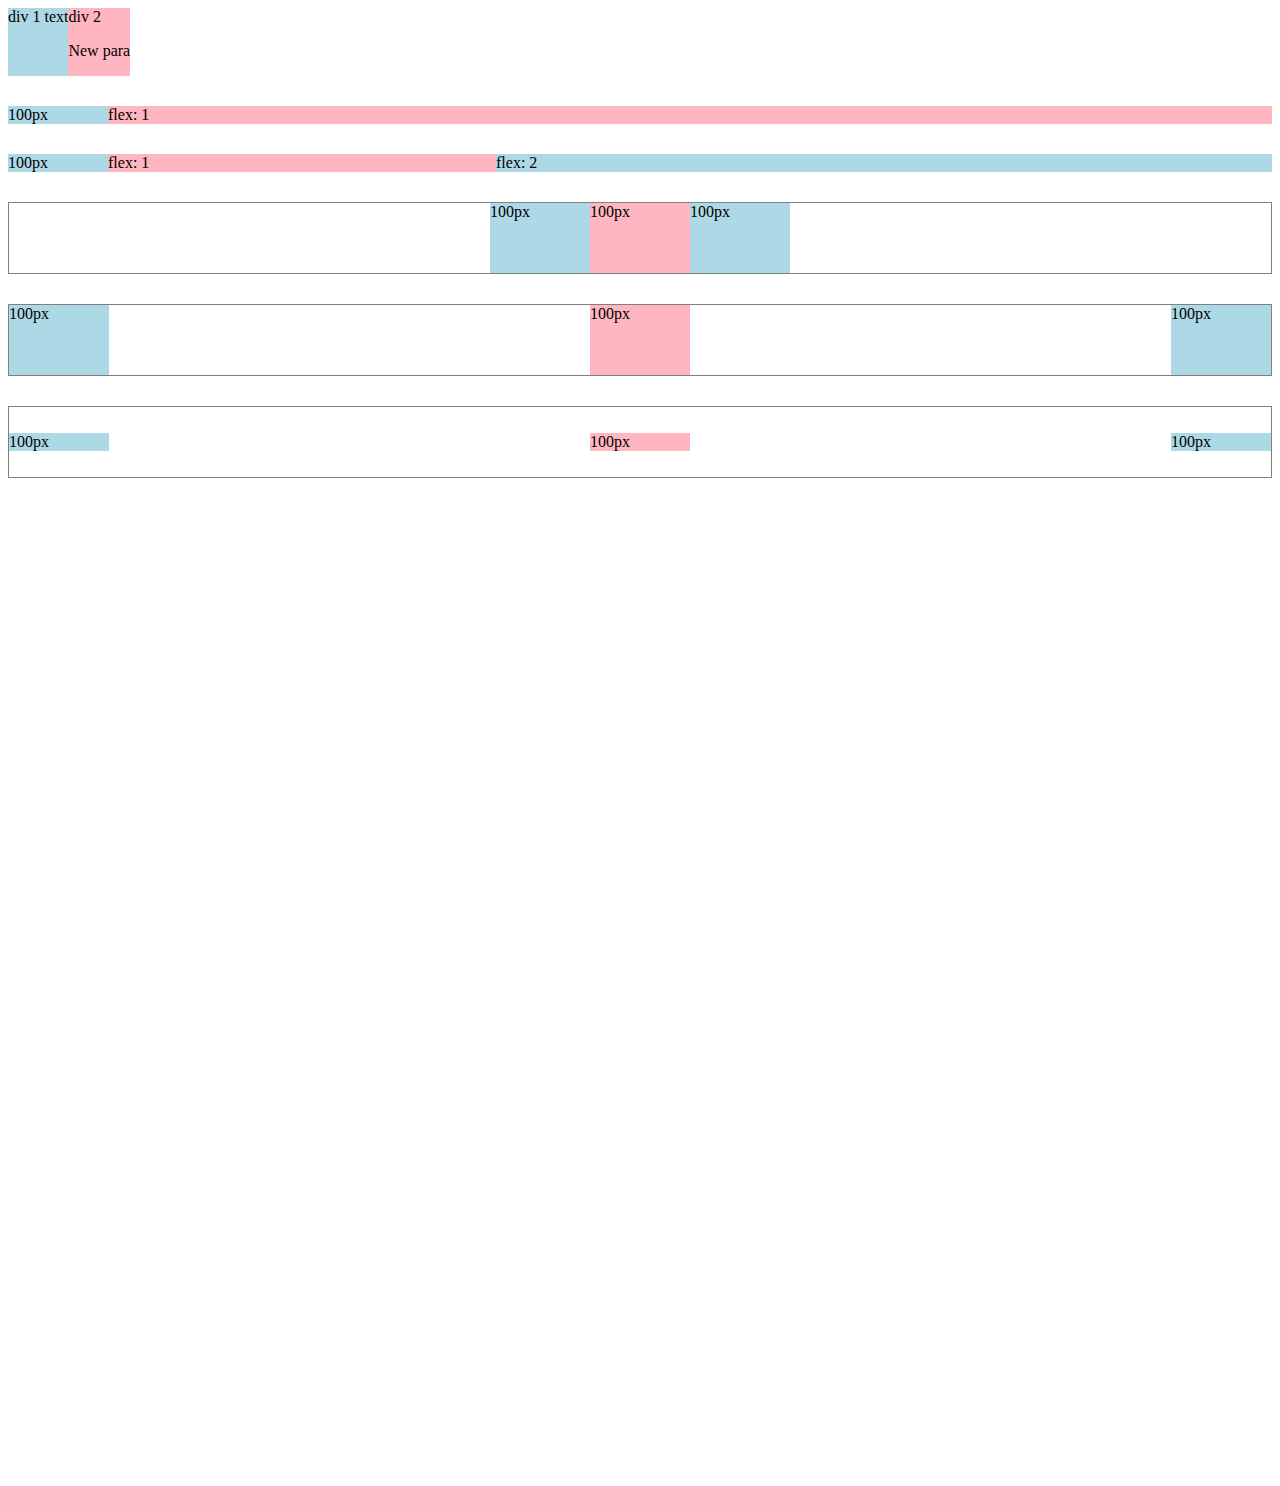
<file: flexbox.html>
<!DOCTYPE html>
<html>
	<head>
		<title>Flexbox Practice</title>
	</head>
	<body style="padding-bottom: 1000px;">
		<div style="display: flex; flex-direction: row">
			<div style="background-color: lightblue">div 1 text</div>
			<div style="background-color: lightpink">
				div 2
				<p>New para</p>
			</div>
		</div>

		<div style="display: flex; flex-direction: row; margin-top: 30px">
			<div style="background-color: lightblue; width: 100px" ;>100px</div>
			<div style="background-color: lightpink; flex: 1">flex: 1</div>
		</div>

		<div style="display: flex; flex-direction: row; margin-top: 30px">
			<div style="background-color: lightblue; width: 100px" ;>100px</div>
			<div style="background-color: lightpink; flex: 1">flex: 1</div>
			<div style="background-color: lightblue; flex: 2" ;>flex: 2</div>
		</div>

		<div
			style="
				display: flex;
				flex-direction: row;
				margin-top: 30px;
				height: 70px;
				border-width: 1px;
                border-style: solid;
                border-color: grey;
                justify-content: center;
			"
		>
			<div style="background-color: lightblue; width: 100px" ;>100px</div>
			<div style="background-color: lightpink; width:100px">100px</div>
			<div style="background-color: lightblue; width: 100px" ;>100px</div>
		</div>

        <div
        style="
            display: flex;
            flex-direction: row;
            margin-top: 30px;
            height: 70px;
            border-width: 1px;
            border-style: solid;
            border-color: grey;
            justify-content: space-between;
        "
    >
        <div style="background-color: lightblue; width: 100px" ;>100px</div>
        <div style="background-color: lightpink; width:100px">100px</div>
        <div style="background-color: lightblue; width: 100px" ;>100px</div>
    </div>

    <div
    style="
        display: flex;
        flex-direction: row;
        margin-top: 30px;
        height: 70px;
        border-width: 1px;
        border-style: solid;
        border-color: grey;
        justify-content: space-between;
        align-items: center;
    "
>
    <div style="background-color: lightblue; width: 100px" ;>100px</div>
    <div style="background-color: lightpink; width:100px">100px</div>
    <div style="background-color: lightblue; width: 100px" ;>100px</div>
</div>
	</body>
</html>
</file>
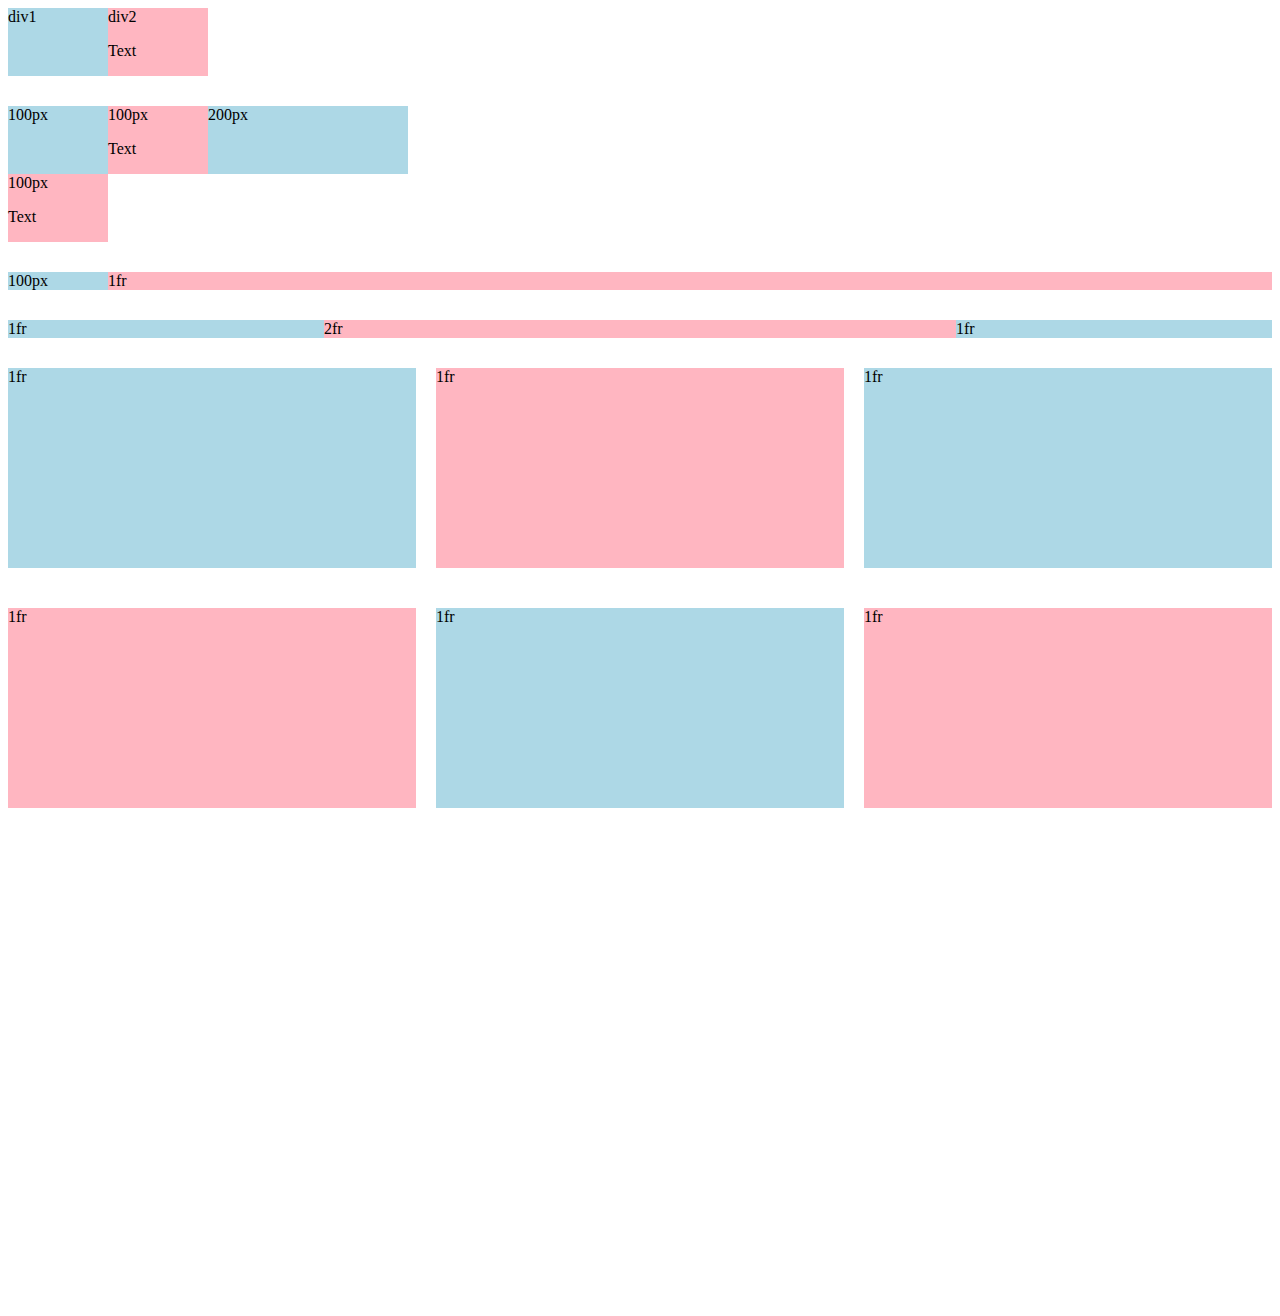
<file: grid.html>
<!DOCTYPE html>
<html>
	<head>
		<title>Grid Practice</title>
	</head>
	<body style="padding-bottom: 500px">
		<div style="display: grid; grid-template-columns: 100px 100px">
			<div style="background-color: lightblue">div1</div>
			<div style="background-color: lightpink">
				div2
				<p>Text</p>
			</div>
		</div>

		<div
			style="
				display: grid;
				grid-template-columns: 100px 100px 200px;
				margin-top: 30px;
			"
		>
			<div style="background-color: lightblue">100px</div>
			<div style="background-color: lightpink">
				100px
				<p>Text</p>
			</div>
			<div style="background-color: lightblue">200px</div>
			<div style="background-color: lightpink">
				100px
				<p>Text</p>
			</div>
		</div>

		<div
			style="display: grid; grid-template-columns: 100px 1fr; margin-top: 30px"
		>
			<div style="background-color: lightblue">100px</div>
			<div style="background-color: lightpink">1fr</div>
		</div>

		<div
			style="
				display: grid;
				grid-template-columns: 1fr 2fr 1fr;
				margin-top: 30px;
			"
		>
			<div style="background-color: lightblue">1fr</div>
			<div style="background-color: lightpink">2fr</div>
			<div style="background-color: lightblue">1fr</div>
		</div>

		<div
			style="
				display: grid;
				grid-template-columns: 1fr 1fr 1fr;
				margin-top: 30px;
                column-gap: 20px;
                row-gap: 40px;
			"
		>
			<div style="background-color: lightblue; height: 200px">1fr</div>
			<div style="background-color: lightpink; height: 200px">1fr</div>
			<div style="background-color: lightblue; height: 200px">1fr</div>
			<div style="background-color: lightpink; height: 200px">1fr</div>
			<div style="background-color: lightblue; height: 200px">1fr</div>
			<div style="background-color: lightpink; height: 200px">1fr</div>
		</div>
	</body>
</html>
</file>
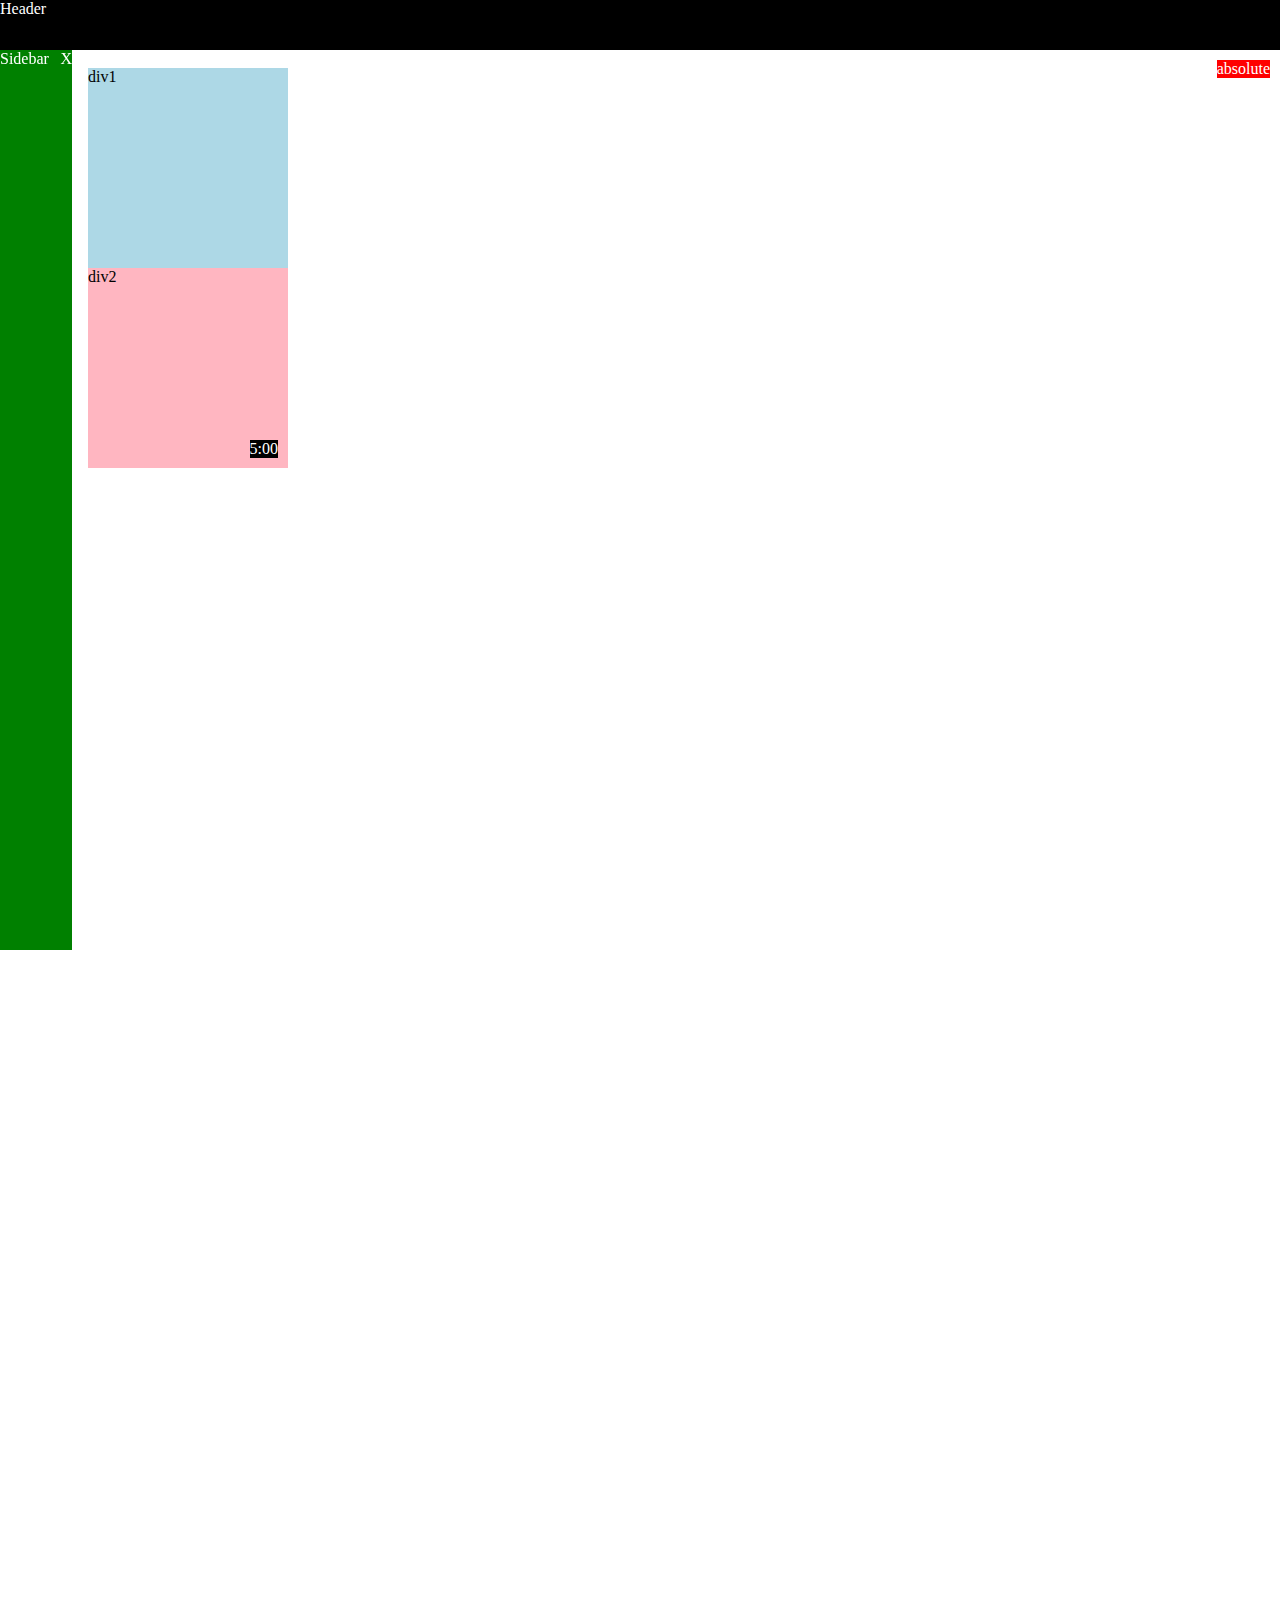
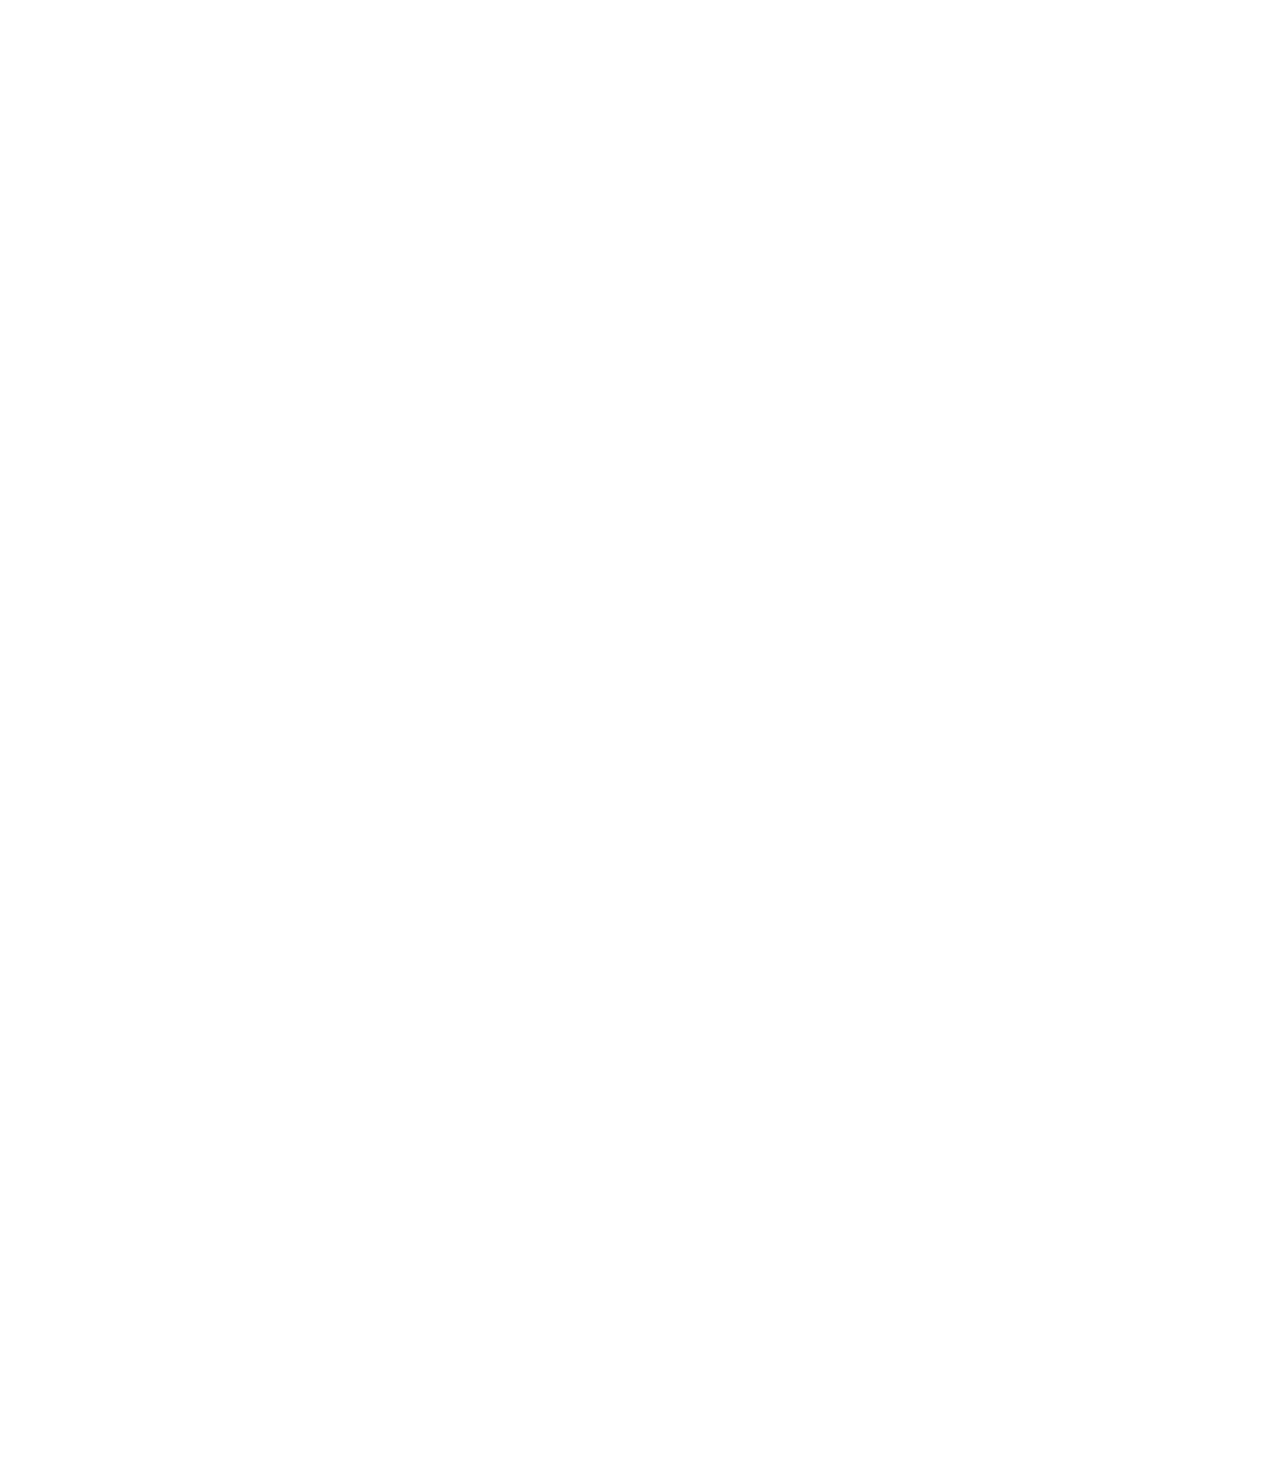
<file: position.html>
<!DOCTYPE html>
<html>
	<head>
		<title>Position Practice</title>
	</head>
	<body style="height: 3000px; padding-top: 60px; padding-left: 80px">
		<div
			style="
				background-color: black;
				color: white;
				position: fixed;
				top: 0;
				height: 50px;
				left: 0px;
				right: 0px;
				z-index: 1;
			"
		>
			Header
		</div>

		<div
			style="
				background-color: green;
				color: white;
				position: fixed;
				left: 0;
				bottom: 0;
				top: 50px;
				height: 100%;
				width: 72px;
			"
		>
			Sidebar
			<div style="position: absolute; color: white; top: 0px; right: 0px">
				X
			</div>
		</div>

		<div
			style="
				position: absolute;
				background-color: red;
				color: white;
				top: 60px;
				right: 10px;
			"
		>
			absolute
		</div>

		<div
			style="
				background-color: lightblue;
				height: 200px;
				width: 200px;
				position: static;
			"
		>
			div1
		</div>
		<div
			style="
				background-color: lightpink;
				height: 200px;
				width: 200px;
				position: relative;
			"
		>
			div2
			<div
				style="
					position: absolute;
					background-color: black;
					color: white;
					bottom: 10px;
					right: 10px;
				"
			>
				5:00
			</div>
		</div>
	</body>
</html>
</file>
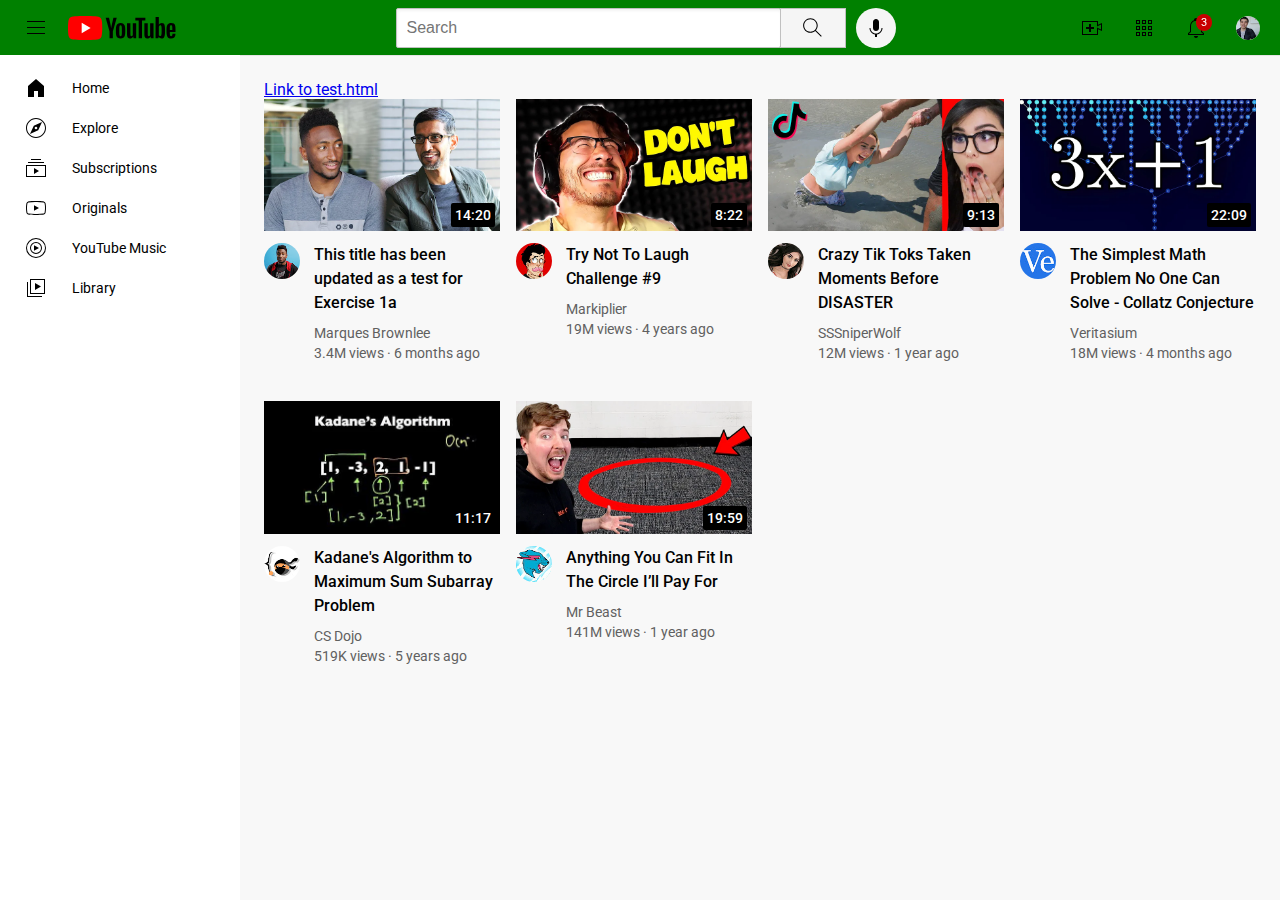
<file: youtube.html>
<!DOCTYPE html>
<html>
	<head>
		<title>YouTube.com Clone</title>

		<link rel="preconnect" href="https://fonts.googleapis.com" />
		<link rel="preconnect" href="https://fonts.gstatic.com" crossorigin />
		<link
			href="https://fonts.googleapis.com/css2?family=Roboto:wght@400;500;700&display=swap"
			rel="stylesheet"
		/>

		<link rel="stylesheet" href="styles/general.css" />
		<link rel="stylesheet" href="styles/header.css" />
		<link rel="stylesheet" href="styles/sidebar.css" />
		<link rel="stylesheet" href="styles/video.css" />
	</head>
	<body>
		<header class="header">
			<div class="left-section">
				<img src="icons/hamburger-menu.svg" class="hamburger-menu" />
				<img src="icons/youtube-logo.svg" class="youtube-logo" />
			</div>
			<div class="middle-section">
				<input class="search-bar" type="text" placeholder="Search" />
				<button class="search-btn">
					<img class="search-icon" src="icons/search.svg" />
					<div class="tooltip">Search</div>
				</button>
				<!-- Put position absolute inside position relative to create tooltips -->
				<button class="voice-search-btn">
					<img class="voice-search-icon" src="icons/voice-search-icon.svg" />
					<div class="tooltip">Search with Your Voice</div>
				</button>
			</div>
			<div class="right-section">
				<div class="upload-icon-container">
					<img class="upload-icon" src="icons/upload.svg" />
					<div class="tooltip">Create</div>
				</div>

				<div class="youtube-apps-container">
					<img class="youtube-apps-icon" src="icons/youtube-apps.svg" />
					<div class="tooltip">YouTube Apps</div>
				</div>
				<div class="notifications-icon-container">
					<img class="notifications-icon" src="icons/notifications.svg" />
					<div class="notifications-count">3</div>
					<div class="tooltip">Notifications</div>
				</div>
				<div class="your-profile-container">
					<img
						class="current-user-picture"
						src="channel-pictures/my-channel.jpeg"
					/>
					<div class="tooltip">Your Account</div>
				</div>
			</div>
		</header>

		<nav class="sidebar">
			<div class="sidebar-link">
				<img src="icons/home.svg" />
				<div>Home</div>
			</div>
			<div class="sidebar-link">
				<img src="icons/explore.svg" />
				<div>Explore</div>
			</div>
			<div class="sidebar-link">
				<img src="icons/subscriptions.svg" />
				<div>Subscriptions</div>
			</div>
			<div class="sidebar-link">
				<img src="icons/originals.svg" />
				<div>Originals</div>
			</div>
			<div class="sidebar-link">
				<img src="icons/youtube-music.svg" />
				<div>YouTube Music</div>
			</div>
			<div class="sidebar-link">
				<img src="icons/library.svg" />
				<div>Library</div>
			</div>
		</nav>

		<main>
			<a href="https://ellisbirch.github.io/supersimple-website/">Link to test.html</a>
			<section class="main-grid">
				<a href="https://m.youtube.com/watch?v=n2RNcPRtAiY">
					<div class="video-preview">
						<div class="thumbnail-row">
							<img class="thumbnail" src="thumbnails/thumbnail-1.webp" />
							<div class="video-time">14:20</div>
						</div>
						<div class="video-info-grid">
							<div class="channel-picture">
								<div class="channel-picture-container">
									<img
										class="profile-picture"
										src="channel-pictures/channel-1.jpeg"
									/>
									<div class="tooltip">
										<img src="channel-pictures/channel-1.jpeg" />
										<div class="channel-info">
											<div class="tooltip-channel-name">Marques Brownlee</div>
											<div class="tooltip-channel-subs">15M subscribers</div>
										</div>
									</div>
								</div>
							</div>
							<div class="video-info">
								<p class="video-title">
									This title has been updated as a test for Exercise 1a
								</p>
								<p class="video-author">Marques Brownlee</p>
								<p class="video-stats">3.4M views &#183; 6 months ago</p>
							</div>
						</div>
					</div>
				</a>

				<a href="https://www.youtube.com/watch?v=mP0RAo9SKZk">
					<div class="video-preview">
						<div class="thumbnail-row">
							<img class="thumbnail" src="thumbnails/thumbnail-2.webp" />
							<div class="video-time">8:22</div>
						</div>
						<div class="video-info-grid">
							<div class="channel-picture">
								<div class="channel-picture-container">
									<img
										class="profile-picture"
										src="channel-pictures/channel-2.jpeg"
									/>
									<div class="tooltip">
										<img src="channel-pictures/channel-2.jpeg" />
										<div class="channel-info">
											<div class="tooltip-channel-name">Markiplier</div>
											<div class="tooltip-channel-subs">3M subscribers</div>
										</div>
									</div>
								</div>
							</div>
							<div class="video-info">
								<p class="video-title">Try Not To Laugh Challenge #9</p>
								<p class="video-author">Markiplier</p>
								<p class="video-stats">19M views &#183; 4 years ago</p>
							</div>
						</div>
					</div>
				</a>

				<a href="https://m.youtube.com/watch?v=FgjPQQeTh1w">
					<div class="video-preview">
						<div class="thumbnail-row">
							<img class="thumbnail" src="thumbnails/thumbnail-3.webp" />
							<div class="video-time">9:13</div>
						</div>
						<div class="video-info-grid">
							<div class="channel-picture">
								<div class="channel-picture-container">
									<img
										class="profile-picture"
										src="channel-pictures/channel-3.jpeg"
									/>
									<div class="tooltip">
										<img src="channel-pictures/channel-3.jpeg" />
										<div class="channel-info">
											<div class="tooltip-channel-name">SSSniperWolf</div>
											<div class="tooltip-channel-subs">300k subscribers</div>
										</div>
									</div>
								</div>
							</div>
							<div class="video-info">
								<p class="video-title">
									Crazy Tik Toks Taken Moments Before DISASTER
								</p>
								<p class="video-author">SSSniperWolf</p>
								<p class="video-stats">12M views &#183; 1 year ago</p>
							</div>
						</div>
					</div>
				</a>

				<a href="https://m.youtube.com/watch?v=094y1Z2wpJg">
					<div class="video-preview">
						<div class="thumbnail-row">
							<img class="thumbnail" src="thumbnails/thumbnail-4.webp" />
							<div class="video-time">22:09</div>
						</div>
						<div class="video-info-grid">
							<div class="channel-picture">
								<div class="channel-picture-container">
									<img
										class="profile-picture"
										src="channel-pictures/channel-4.jpeg"
									/>
									<div class="tooltip">
										<img src="channel-pictures/channel-4.jpeg" />
										<div class="channel-info">
											<div class="tooltip-channel-name">Veritasium</div>
											<div class="tooltip-channel-subs">8.2M subscribers</div>
										</div>
									</div>
								</div>
							</div>
							<div class="video-info">
								<p class="video-title">
									The Simplest Math Problem No One Can Solve - Collatz
									Conjecture
								</p>
								<p class="video-author">Veritasium</p>
								<p class="video-stats">18M views &#183; 4 months ago</p>
							</div>
						</div>
					</div>
				</a>

				<a href="https://m.youtube.com/watch?v=86CQq3pKSUw"
					><div class="video-preview">
						<div class="thumbnail-row">
							<img class="thumbnail" src="thumbnails/thumbnail-5.webp" />
							<div class="video-time">11:17</div>
						</div>
						<div class="video-info-grid">
							<div class="channel-picture">
								<div class="channel-picture-container">
									<img
										class="profile-picture"
										src="channel-pictures/channel-5.jpeg"
									/>
									<div class="tooltip">
										<img src="channel-pictures/channel-5.jpeg" />
										<div class="channel-info">
											<div class="tooltip-channel-name">CS Dojo</div>
											<div class="tooltip-channel-subs">1.2M subscribers</div>
										</div>
									</div>
								</div>
							</div>
							<div class="video-info">
								<p class="video-title">
									Kadane's Algorithm to Maximum Sum Subarray Problem
								</p>
								<p class="video-author">CS Dojo</p>
								<p class="video-stats">519K views &#183; 5 years ago</p>
							</div>
						</div>
					</div>
				</a>

				<a href="https://m.youtube.com/watch?v=yXWw0_UfSFg">
					<div class="video-preview">
						<div class="thumbnail-row">
							<img class="thumbnail" src="thumbnails/thumbnail-6.webp" />
							<div class="video-time">19:59</div>
						</div>
						<div class="video-info-grid">
							<div class="channel-picture">
								<div class="channel-picture-container">
									<img
										class="profile-picture"
										src="channel-pictures/channel-6.jpeg"
									/>
									<div class="tooltip">
										<img src="channel-pictures/channel-6.jpeg" />
										<div class="channel-info">
											<div class="tooltip-channel-name">Mr Beast</div>
											<div class="tooltip-channel-subs">33M subscribers</div>
										</div>
									</div>
								</div>
							</div>
							<div class="video-info">
								<p class="video-title">
									Anything You Can Fit In The Circle I’ll Pay For
								</p>
								<p class="video-author">Mr Beast</p>
								<p class="video-stats">141M views &#183; 1 year ago</p>
							</div>
						</div>
					</div>
				</a>
			</section>
		</main>
	</body>
</html>
</file>
<file: styles/general.css>
p {
    margin-top: 0;
    margin-bottom: 0;
}

body {
    /* This style below will be inherited by the whole webpage */
    margin: 0;
    padding-top: 80px;
    padding-left: 96px;
    padding-right: 24px;
    background-color: rgb(248,248,248);
    font-family: Roboto, Arial;
}

@media (min-width: 1200.1px) {
    body {
      margin-left: 168px;
    }
  }
</file>
<file: styles/header.css>
.header {
  height: 55px;
  display: flex;
  flex-direction: row;
  justify-content: space-between;
  position: fixed;
  top: 0;
  left: 0;
  right: 0;
  height: 55px;
  background-color: green;
  border-bottom-width: 1px;
  border-bottom-style: solid;
  border-bottom-color: rgb(228,228,228);
  z-index: 100;
}

.left-section {
  display: flex;
  align-items: center;
}

.hamburger-menu {
  height: 24px;
  margin-left: 24px;
  margin-right: 20px;
}

.youtube-logo {
  height: 24px;
}

.middle-section {
  flex: 1;
  margin-left: 70px;
  margin-right: 35px;
  max-width: 500px;
  display: flex;
  align-items: center;
}

.search-bar {
  flex: 1;
  height: 36px;
  padding-left: 10px;
  font-size: 16px;
  border: 1px solid rgb(192,192,192);
  border-radius: 2px;
  box-shadow: inset 1px 2px 3px rgba(0, 0, 0, 0.05);
  width: 0;
}

.search-bar::placeholder {
  font-size: 16px;
}

.search-icon {
  height: 25px;
}

.search-btn {
  height: 40px;
  width: 66px;
  background-color: rgb(245, 245, 245);
  border-width: 1px;
  border-style: solid;
  border-color: rgb(192, 192, 192);
  margin-left: -1px;
  margin-right: 10px;
  cursor: pointer;
}

.search-btn,
.voice-search-btn,
.upload-icon-container,
.youtube-apps-container,
.notifications-icon-container,
.your-profile-container {
  display: flex;
  position: relative;
  justify-content: center;
  align-items: center;
  cursor: pointer;
}


.search-btn .tooltip,
.voice-search-btn .tooltip,
.upload-icon-container .tooltip,
.youtube-apps-container .tooltip,
.notifications-icon-container .tooltip,
.your-profile-container .tooltip
 {
  position: absolute;
  background-color: gray;
  color: white;
  padding: 4px 8px;
  border-radius: 2px;
  font-size: 12px;
  bottom: -30px;
  opacity: 0;
  transition: opacity 0.15s;
  pointer-events: none;
  white-space: nowrap;
  font-family: Roboto, Arial;
}

.search-btn:hover .tooltip,
.voice-search-btn:hover .tooltip,
.upload-icon-container:hover .tooltip,
.youtube-apps-container:hover .tooltip,
.notifications-icon-container:hover .tooltip,
.your-profile-container:hover .tooltip {
  opacity: 1;
}


.voice-search-icon {
    height: 24px;
}

.voice-search-btn {
  height: 40px;
  width: 40px;
  border-radius: 20px;
  border: none;
  background-color: rgb(245,245,245);
}

.right-section {
  width: 180px;
  margin-right: 20px;
  display: flex;
  align-items: center;
  justify-content: space-between;
  flex-shrink: 0;
}

.upload-icon {
    height: 24px;
}

.youtube-apps-icon {
    height: 24px;
}

.notifications-count {
  position: absolute;
  top: -2px;
  right: -4px;
  background-color: rgb(200,0,0);
  color: white;
  font-size: 11px;
  padding: 2px 5px;
  border-radius: 25px;
}

.notifications-icon {
    height: 24px;
}

.current-user-picture {
    height: 24px;
    border-radius: 12px;
}
</file>
<file: styles/sidebar.css>
@media (max-width: 1200px) {
  .sidebar {
    position: fixed;
    left: 0;
    bottom: 0;
    top: 55px;
    background-color: white;
    width: 72px;
    z-index: 200;
    padding-top: 5px;
  }

  .sidebar-link {
    height: 74px;
    display: flex;
    justify-content: center;
    align-items: center;
    flex-direction: column;
    cursor: pointer;
  }

  .sidebar-link:hover {
    background-color: rgb(235, 235, 235);
  }

  .sidebar-link img {
    height: 24px;
    margin-bottom: 4px;
  }

  .sidebar-link div {
    font-family: Roboto, Arial;
    font-size: 10px;
  }
}

@media (min-width: 1200.1px) {
  .sidebar {
    position: fixed;
    left: 0;
    bottom: 0;
    top: 55px;
    background-color: white;
    width: 240px;
    z-index: 200;
    padding-top: 13px;
  }

  .sidebar-link {
    display: flex;
    align-items: center;
    cursor: pointer;
    padding: 8px 24px;
  }

  .sidebar-link:hover {
    background-color: rgb(235, 235, 235);
  }

  .sidebar-link img {
    height: 24px;
    margin-right: 24px;
  }

  .sidebar-link div {
    font-family: Roboto, Arial;
    font-size: 14px;
  }
}
</file>
<file: styles/video.css>
.main-grid {
    display: grid;
    grid-template-columns: 1fr 1fr 1fr;
    column-gap: 16px;
    row-gap: 40px;
}

@media (max-width: 750px) {
    .main-grid {
        grid-template-columns: 1fr 1fr;
    }
}

@media (min-width: 751px) and (max-width: 999px) {
    .main-grid {
        grid-template-columns: 1fr 1fr 1fr;
    }
}

@media (min-width: 1000px) {
    .main-grid {
        grid-template-columns: 1fr 1fr 1fr 1fr;
    }
}


.main-grid a, 
.main-grid a:visited, 
.main-grid a:active, 
.main-grid a:hover {
    color: #000000;
    text-decoration: none;
}


.thumbnail {
    width: 100%;
}

.thumbnail-row {
    margin-bottom: 8px;
    position: relative;
}

.video-time {
    position: absolute;
    background-color: rgba(0,0,0);
    color: white;
    right: 5px;
    bottom: 8px;
    font-size: 12px;
    font-weight: 500;
    padding: 4px;
    border-radius: 2px;
}

.video-info-grid {
    display: grid;
    grid-template-columns: 50px 1fr;
}

.profile-picture {
    width: 36px;
    border-radius: 50px;
}

.video-title {
    margin-top: 0;
    font-size: 14px;
    font-weight: 500;
    line-height: 20px;
    margin-bottom: 10px;
}

.video-author,
.video-stats {
    font-size: 12px;
    color: rgb(96, 96, 96);
}

.video-author {
    margin-bottom: 4px;
}

.channel-picture-container {
    display: inline-block;
    position: relative;
    justify-content: center;
    align-items: center;
}



.channel-picture-container .tooltip {
    border: none;
    position: absolute;
    top: 45px;
    display: flex;
    align-items: center;
    justify-content: center;
    column-gap: 10px;
    background-color: white;
    padding: 12px;
    border-radius: 5px;
    box-shadow: 0 0 10px rgba(0,0,0, 0.30);
    z-index: 102;
    pointer-events: none;
    opacity: 0;
    transition: opacity 0.15s;
}

.tooltip img {
    width: 50px;
    border-radius: 50px;
}

.tooltip .channel-info {
    white-space: nowrap;
}

.tooltip-channel-name {
    font-weight: bold;
    margin-bottom: 4px;
}

.tooltip-channel-subs {
    color: rgb(102, 102, 102);
}

.channel-picture-container:hover .tooltip {
    opacity: 1;
}

@media (min-width: 1001px) {
    .video-title {
        font-size: 16px;
        line-height: 24px;
    }
}

@media (min-width: 1001px) {
    .video-author,
    .video-stats,
    .video-time
     {
        font-size: 14px;
    }
  }
</file>
